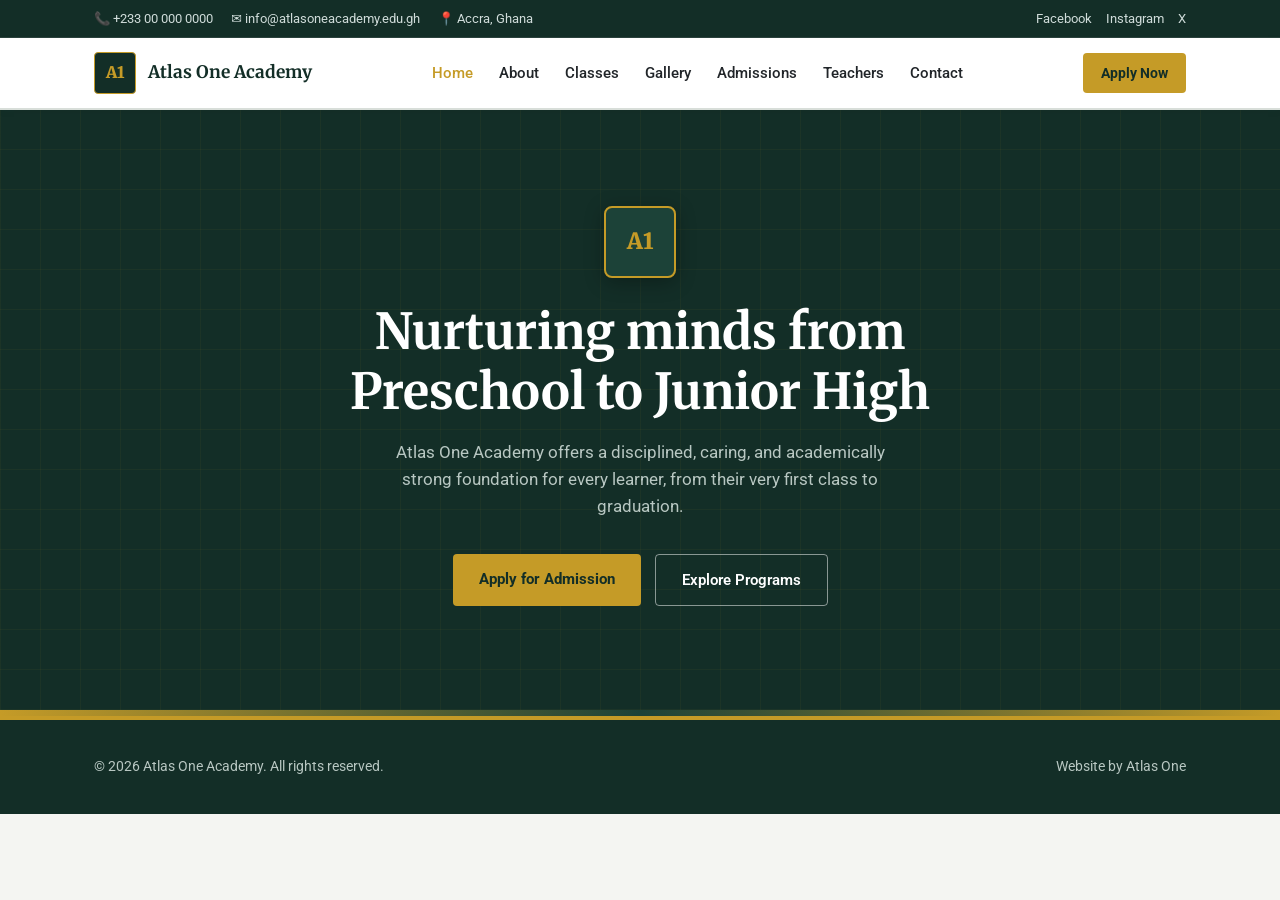
<file: index.html>
<!DOCTYPE html>
<html lang="en">
<head>
<meta charset="UTF-8">
<meta name="viewport" content="width=device-width, initial-scale=1, viewport-fit=cover">
<title>Atlas One Academy | Home</title>
<link href="https://fonts.googleapis.com/css2?family=Merriweather:wght@400;700;900&family=Roboto:wght@400;500;700&display=swap" rel="stylesheet">
<link rel="stylesheet" href="style.css">
</head>
<body>

<!-- TOPBAR -->
<div class="topbar">
  <div class="wrap">
    <div class="topbar-left">
      <a href="tel:+233000000000">📞 +233 00 000 0000</a>
      <a href="mailto:info@atlasoneacademy.edu.gh">✉ info@atlasoneacademy.edu.gh</a>
      <span>📍 Accra, Ghana</span>
    </div>
    <div class="topbar-right">
      <a href="#" aria-label="Facebook">Facebook</a>
      <a href="#" aria-label="Instagram">Instagram</a>
      <a href="#" aria-label="X">X</a>
    </div>
  </div>
</div>

<!-- HEADER WITH MOBILE MENU -->
<header>
  <nav class="main">
    <div class="brand">
      <button class="menu-toggle" id="menuToggle" aria-label="Toggle Menu">
        <span></span>
        <span></span>
        <span></span>
      </button>
      <div class="crest">A1</div>
      <span class="brand-name">Atlas One Academy</span>
    </div>
    <ul class="navlinks" id="navLinks">
      <li><a href="index.html" class="active">Home</a></li>
      <li><a href="about.html">About</a></li>
      <li><a href="classes.html">Classes</a></li>
      <li><a href="gallery.html">Gallery</a></li>
      <li><a href="admissions.html">Admissions</a></li>
      <li><a href="teachers.html">Teachers</a></li>
      <li><a href="contact.html">Contact</a></li>
    </ul>
    <a class="btn btn-gold" href="admissions.html" style="padding:9px 18px;font-size:.88rem;">Apply Now</a>
  </nav>
</header>

<section id="home" class="hero" style="padding:0;">
  <div class="hero-in">
    <div class="hero-crest">A1</div>
    <h1>Nurturing minds from Preschool to Junior High</h1>
    <p>Atlas One Academy offers a disciplined, caring, and academically strong foundation for every learner, from their very first class to graduation.</p>
    <div class="hero-ctas">
      <a href="admissions.html" class="btn btn-gold">Apply for Admission</a>
      <a href="classes.html" class="btn btn-outline">Explore Programs</a>
    </div>
  </div>
</section>

<!-- FOOTER -->
<footer>
  <div class="wrap footer-wrap">
    <span>© 2026 Atlas One Academy. All rights reserved.</span>
    <span>Website by Atlas One</span>
  </div>
</footer>

<!-- MOBILE MENU SCRIPT -->
<script>
  const toggleBtn = document.getElementById('menuToggle');
  const navLinks = document.getElementById('navLinks');
  if (toggleBtn && navLinks) {
    toggleBtn.addEventListener('click', () => {
      navLinks.classList.toggle('show');
    });
  }
</script>

</body>
</html>
</file>
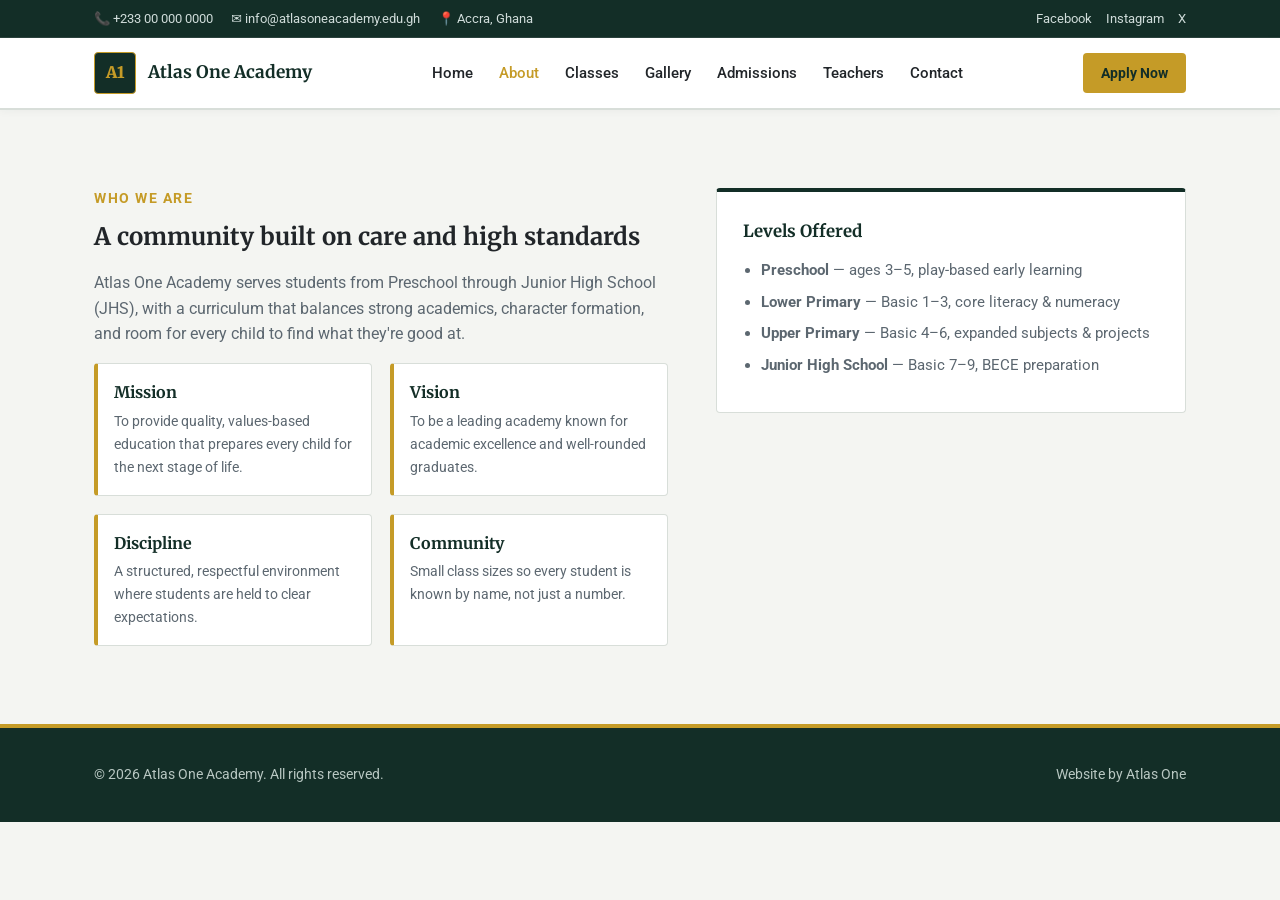
<file: about.html>
<!DOCTYPE html>
<html lang="en">
<head>
<meta charset="UTF-8">
<meta name="viewport" content="width=device-width, initial-scale=1, viewport-fit=cover">
<title>Atlas One Academy | About</title>
<link href="https://fonts.googleapis.com/css2?family=Merriweather:wght@400;700;900&family=Roboto:wght@400;500;700&display=swap" rel="stylesheet">
<link rel="stylesheet" href="style.css">
</head>
<body>

<!-- TOPBAR -->
<div class="topbar">
  <div class="wrap">
    <div class="topbar-left">
      <a href="tel:+233000000000">📞 +233 00 000 0000</a>
      <a href="mailto:info@atlasoneacademy.edu.gh">✉ info@atlasoneacademy.edu.gh</a>
      <span>📍 Accra, Ghana</span>
    </div>
    <div class="topbar-right">
      <a href="#" aria-label="Facebook">Facebook</a>
      <a href="#" aria-label="Instagram">Instagram</a>
      <a href="#" aria-label="X">X</a>
    </div>
  </div>
</div>

<!-- HEADER WITH MOBILE MENU -->
<header>
  <nav class="main">
    <div class="brand">
      <!-- Mobile Hamburger Button -->
      <button class="menu-toggle" id="menuToggle" aria-label="Toggle Menu">
        <span></span>
        <span></span>
        <span></span>
      </button>
      <div class="crest">A1</div>
      <span class="brand-name">Atlas One Academy</span>
    </div>
    <ul class="navlinks" id="navLinks">
      <li><a href="index.html">Home</a></li>
      <li><a href="about.html" class="active">About</a></li>
      <li><a href="classes.html">Classes</a></li>
      <li><a href="gallery.html">Gallery</a></li>
      <li><a href="admissions.html">Admissions</a></li>
      <li><a href="teachers.html">Teachers</a></li>
      <li><a href="contact.html">Contact</a></li>
    </ul>
    <a class="btn btn-gold" href="admissions.html" style="padding:9px 18px;font-size:.88rem;">Apply Now</a>
  </nav>
</header>

<section id="about">
  <div class="wrap about-grid">
    <div>
      <div class="eyebrow">Who We Are</div>
      <h2>A community built on care and high standards</h2>
      <p style="color:var(--muted);margin-top:14px;">Atlas One Academy serves students from Preschool through Junior High School (JHS), with a curriculum that balances strong academics, character formation, and room for every child to find what they're good at.</p>
      <div class="values">
        <div class="value-card"><h3>Mission</h3><p>To provide quality, values-based education that prepares every child for the next stage of life.</p></div>
        <div class="value-card"><h3>Vision</h3><p>To be a leading academy known for academic excellence and well-rounded graduates.</p></div>
        <div class="value-card"><h3>Discipline</h3><p>A structured, respectful environment where students are held to clear expectations.</p></div>
        <div class="value-card"><h3>Community</h3><p>Small class sizes so every student is known by name, not just a number.</p></div>
      </div>
    </div>
    <div class="levels">
      <h3>Levels Offered</h3>
      <ul>
        <li><strong>Preschool</strong> — ages 3–5, play-based early learning</li>
        <li><strong>Lower Primary</strong> — Basic 1–3, core literacy & numeracy</li>
        <li><strong>Upper Primary</strong> — Basic 4–6, expanded subjects & projects</li>
        <li><strong>Junior High School</strong> — Basic 7–9, BECE preparation</li>
      </ul>
    </div>
  </div>
</section>

<!-- FOOTER -->
<footer>
  <div class="wrap footer-wrap">
    <span>© 2026 Atlas One Academy. All rights reserved.</span>
    <span>Website by Atlas One</span>
  </div>
</footer>

<!-- MOBILE MENU SCRIPT -->
<script>
  const toggleBtn = document.getElementById('menuToggle');
  const navLinks = document.getElementById('navLinks');
  if (toggleBtn && navLinks) {
    toggleBtn.addEventListener('click', () => {
      navLinks.classList.toggle('show');
    });
  }
</script>

</body>
</html>
</file>
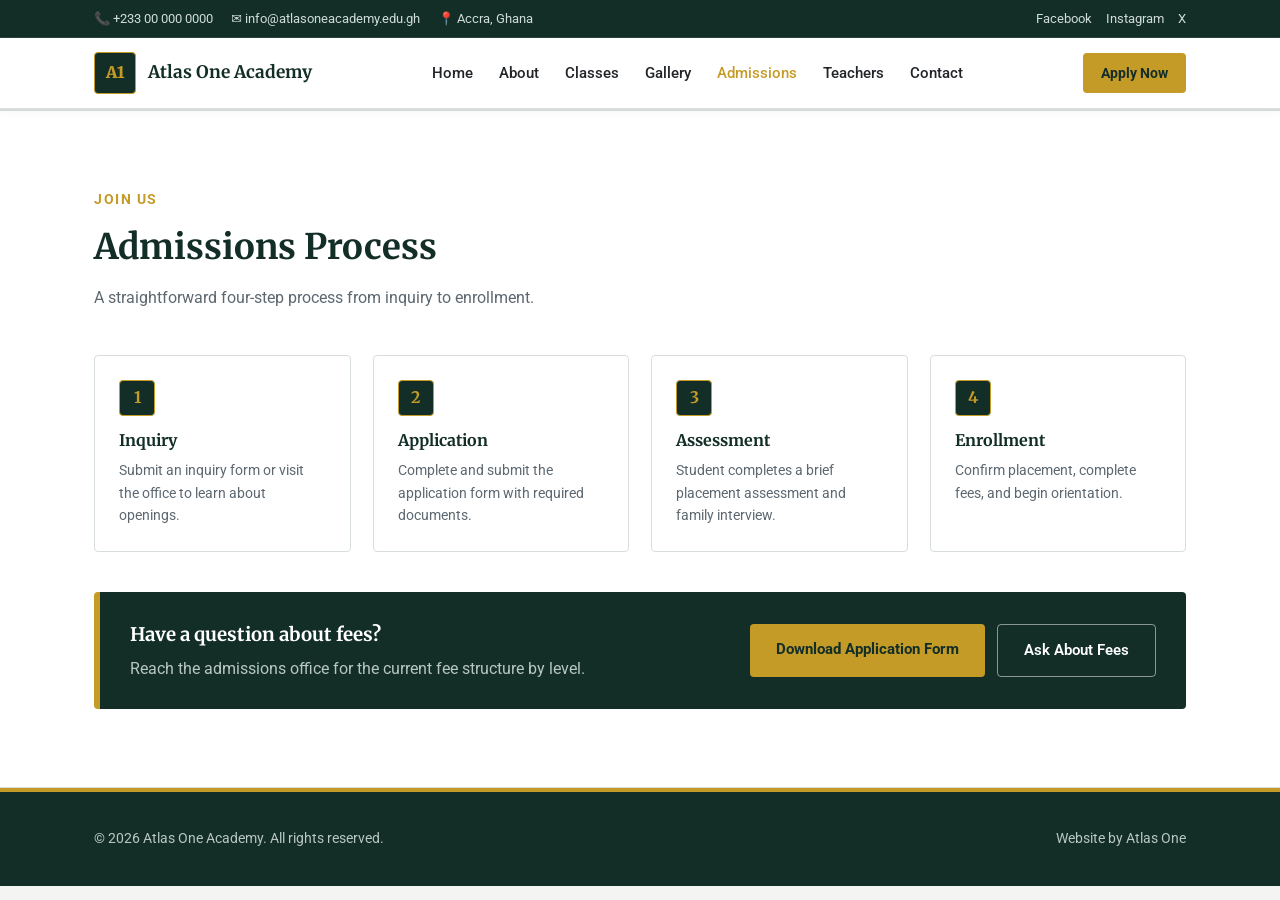
<file: admissions.html>
<!DOCTYPE html>
<html lang="en">
<head>
<meta charset="UTF-8">
<meta name="viewport" content="width=device-width, initial-scale=1, viewport-fit=cover">
<title>Atlas One Academy | Admissions</title>
<link href="https://fonts.googleapis.com/css2?family=Merriweather:wght@400;700;900&family=Roboto:wght@400;500;700&display=swap" rel="stylesheet">
<link rel="stylesheet" href="style.css">
</head>
<body>

<div class="topbar">
  <div class="wrap">
    <div class="topbar-left">
      <a href="tel:+233000000000">📞 +233 00 000 0000</a>
      <a href="mailto:info@atlasoneacademy.edu.gh">✉ info@atlasoneacademy.edu.gh</a>
      <span>📍 Accra, Ghana</span>
    </div>
    <div class="topbar-right">
      <a href="#" aria-label="Facebook">Facebook</a>
      <a href="#" aria-label="Instagram">Instagram</a>
      <a href="#" aria-label="X">X</a>
    </div>
  </div>
</div>

<header>
  <nav class="main">
    <div class="brand">
      <!-- Mobile Hamburger Button -->
      <button class="menu-toggle" id="menuToggle" aria-label="Toggle Menu">
        <span></span>
        <span></span>
        <span></span>
      </button>
      <div class="crest">A1</div>
      <span class="brand-name">Atlas One Academy</span>
    </div>
    <ul class="navlinks" id="navLinks">
      <li><a href="index.html">Home</a></li>
      <li><a href="about.html">About</a></li>
      <li><a href="classes.html">Classes</a></li>
      <li><a href="gallery.html">Gallery</a></li>
      <li><a href="admissions.html" class="active">Admissions</a></li>
      <li><a href="teachers.html">Teachers</a></li>
      <li><a href="contact.html">Contact</a></li>
    </ul>
    <a class="btn btn-gold" href="admissions.html" style="padding:9px 18px;font-size:.88rem;">Apply Now</a>
  </nav>
</header>

<section id="admissions" class="alt">
  <div class="wrap">
    <div class="section-head">
      <div class="eyebrow">Join Us</div>
      <h2>Admissions Process</h2>
      <p>A straightforward four-step process from inquiry to enrollment.</p>
    </div>
    <div class="steps">
      <div class="step"><div class="step-num">1</div><h3>Inquiry</h3><p>Submit an inquiry form or visit the office to learn about openings.</p></div>
      <div class="step"><div class="step-num">2</div><h3>Application</h3><p>Complete and submit the application form with required documents.</p></div>
      <div class="step"><div class="step-num">3</div><h3>Assessment</h3><p>Student completes a brief placement assessment and family interview.</p></div>
      <div class="step"><div class="step-num">4</div><h3>Enrollment</h3><p>Confirm placement, complete fees, and begin orientation.</p></div>
    </div>
    <div class="fee-banner">
      <div>
        <h3 style="color:#fff;margin-bottom:6px;">Have a question about fees?</h3>
        <p>Reach the admissions office for the current fee structure by level.</p>
      </div>
      <div style="display:flex;gap:12px;flex-wrap:wrap;">
        <a href="#" class="btn btn-gold">Download Application Form</a>
        <a href="contact.html" class="btn btn-outline">Ask About Fees</a>
      </div>
    </div>
  </div>
</section>

<footer>
  <div class="wrap footer-wrap">
    <span>© 2026 Atlas One Academy. All rights reserved.</span>
    <span>Website by Atlas One</span>
  </div>
</footer>

<!-- MOBILE MENU SCRIPT -->
<script>
  const toggleBtn = document.getElementById('menuToggle');
  const navLinks = document.getElementById('navLinks');
  if (toggleBtn && navLinks) {
    toggleBtn.addEventListener('click', () => {
      navLinks.classList.toggle('show');
    });
  }
</script>

</body>
</html>
</file>
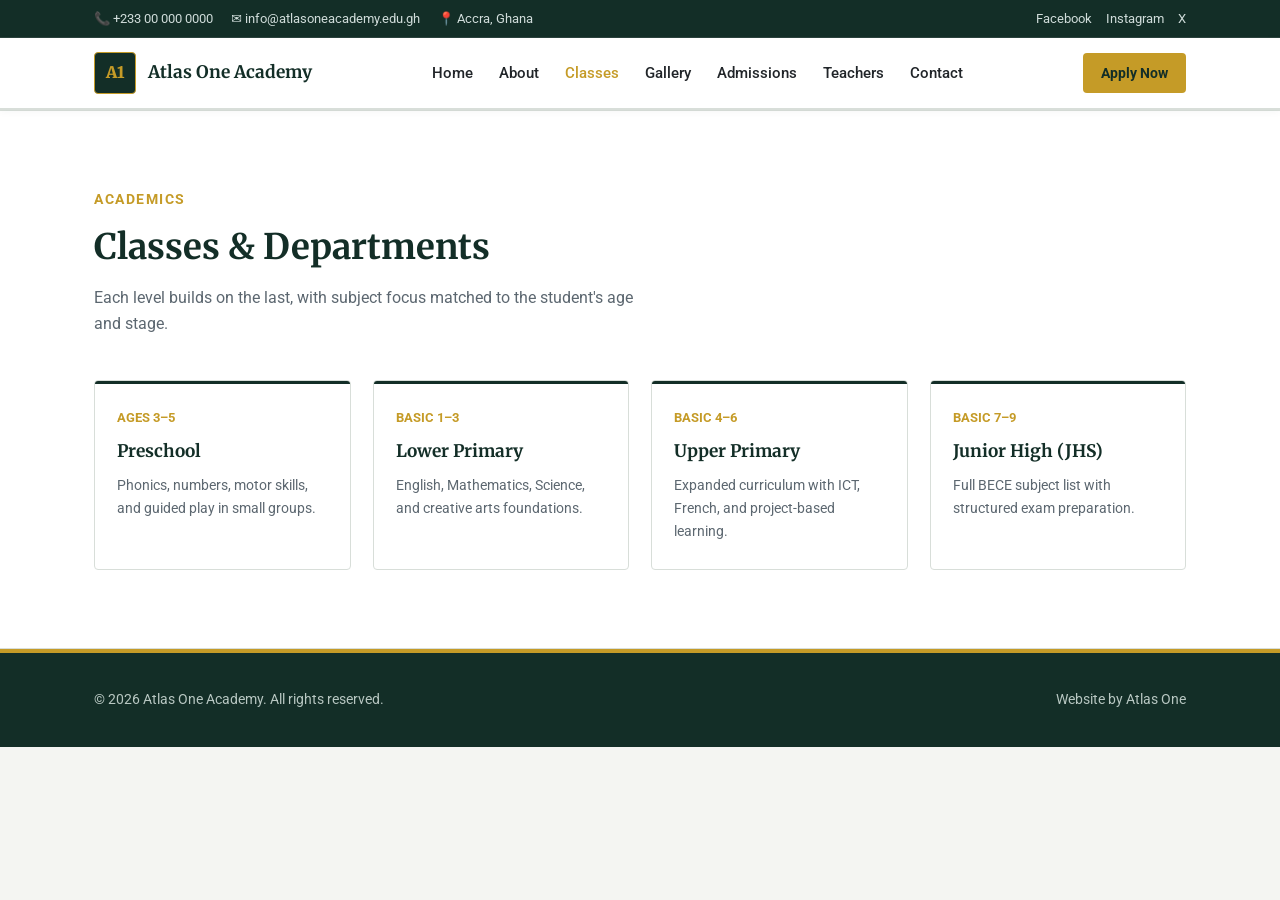
<file: classes.html>
<!DOCTYPE html>
<html lang="en">
<head>
<meta charset="UTF-8">
<meta name="viewport" content="width=device-width, initial-scale=1, viewport-fit=cover">
<title>Atlas One Academy | Classes</title>
<link href="https://fonts.googleapis.com/css2?family=Merriweather:wght@400;700;900&family=Roboto:wght@400;500;700&display=swap" rel="stylesheet">
<link rel="stylesheet" href="style.css">
</head>
<body>

<div class="topbar">
  <div class="wrap">
    <div class="topbar-left">
      <a href="tel:+233000000000">📞 +233 00 000 0000</a>
      <a href="mailto:info@atlasoneacademy.edu.gh">✉ info@atlasoneacademy.edu.gh</a>
      <span>📍 Accra, Ghana</span>
    </div>
    <div class="topbar-right">
      <a href="#" aria-label="Facebook">Facebook</a>
      <a href="#" aria-label="Instagram">Instagram</a>
      <a href="#" aria-label="X">X</a>
    </div>
  </div>
</div>

<header>
  <nav class="main">
    <div class="brand">
      <!-- Mobile Hamburger Button -->
      <button class="menu-toggle" id="menuToggle" aria-label="Toggle Menu">
        <span></span>
        <span></span>
        <span></span>
      </button>
      <div class="crest">A1</div>
      <span class="brand-name">Atlas One Academy</span>
    </div>
    <ul class="navlinks" id="navLinks">
      <li><a href="index.html">Home</a></li>
      <li><a href="about.html">About</a></li>
      <li><a href="classes.html" class="active">Classes</a></li>
      <li><a href="gallery.html">Gallery</a></li>
      <li><a href="admissions.html">Admissions</a></li>
      <li><a href="teachers.html">Teachers</a></li>
      <li><a href="contact.html">Contact</a></li>
    </ul>
    <a class="btn btn-gold" href="admissions.html" style="padding:9px 18px;font-size:.88rem;">Apply Now</a>
  </nav>
</header>

<section id="classes" class="alt">
  <div class="wrap">
    <div class="section-head">
      <div class="eyebrow">Academics</div>
      <h2>Classes & Departments</h2>
      <p>Each level builds on the last, with subject focus matched to the student's age and stage.</p>
    </div>
    <div class="class-grid">
      <div class="class-card"><div class="age">Ages 3–5</div><h3>Preschool</h3><p>Phonics, numbers, motor skills, and guided play in small groups.</p></div>
      <div class="class-card"><div class="age">Basic 1–3</div><h3>Lower Primary</h3><p>English, Mathematics, Science, and creative arts foundations.</p></div>
      <div class="class-card"><div class="age">Basic 4–6</div><h3>Upper Primary</h3><p>Expanded curriculum with ICT, French, and project-based learning.</p></div>
      <div class="class-card"><div class="age">Basic 7–9</div><h3>Junior High (JHS)</h3><p>Full BECE subject list with structured exam preparation.</p></div>
    </div>
  </div>
</section>

<footer>
  <div class="wrap footer-wrap">
    <span>© 2026 Atlas One Academy. All rights reserved.</span>
    <span>Website by Atlas One</span>
  </div>
</footer>

<!-- MOBILE MENU SCRIPT -->
<script>
  const toggleBtn = document.getElementById('menuToggle');
  const navLinks = document.getElementById('navLinks');
  if (toggleBtn && navLinks) {
    toggleBtn.addEventListener('click', () => {
      navLinks.classList.toggle('show');
    });
  }
</script>

</body>
</html>
</file>
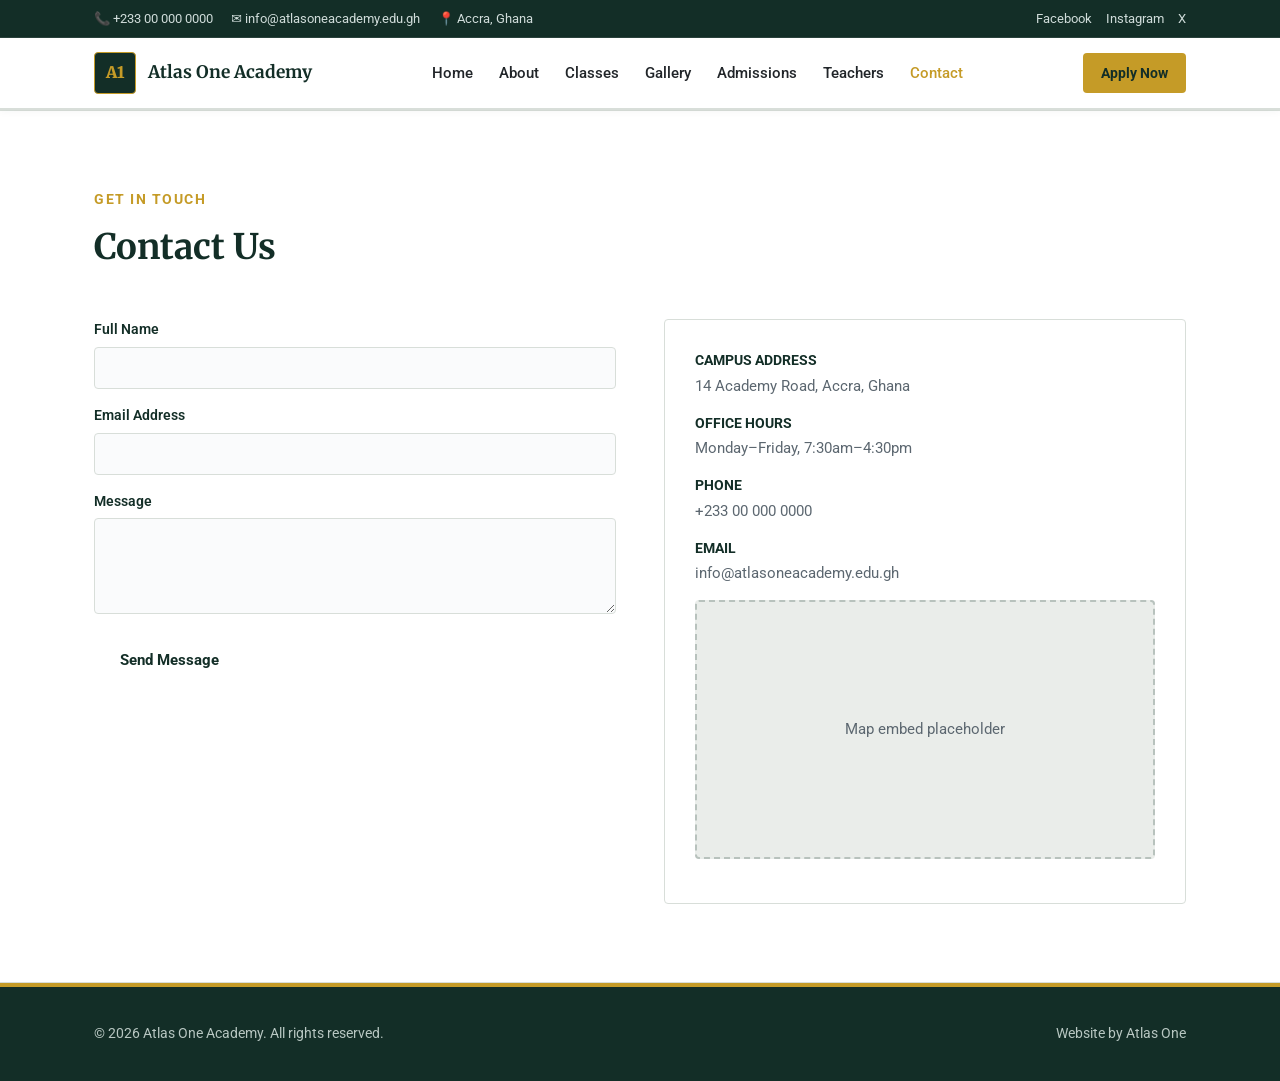
<file: contact.html>
<!DOCTYPE html>
<html lang="en">
<head>
<meta charset="UTF-8">
<meta name="viewport" content="width=device-width, initial-scale=1, viewport-fit=cover">
<title>Atlas One Academy | Contact</title>
<link href="https://fonts.googleapis.com/css2?family=Merriweather:wght@400;700;900&family=Roboto:wght@400;500;700&display=swap" rel="stylesheet">
<link rel="stylesheet" href="style.css">
</head>
<body>

<div class="topbar">
  <div class="wrap">
    <div class="topbar-left">
      <a href="tel:+233000000000">📞 +233 00 000 0000</a>
      <a href="mailto:info@atlasoneacademy.edu.gh">✉ info@atlasoneacademy.edu.gh</a>
      <span>📍 Accra, Ghana</span>
    </div>
    <div class="topbar-right">
      <a href="#" aria-label="Facebook">Facebook</a>
      <a href="#" aria-label="Instagram">Instagram</a>
      <a href="#" aria-label="X">X</a>
    </div>
  </div>
</div>

<header>
  <nav class="main">
    <div class="brand">
      <!-- Mobile Hamburger Button -->
      <button class="menu-toggle" id="menuToggle" aria-label="Toggle Menu">
        <span></span>
        <span></span>
        <span></span>
      </button>
      <div class="crest">A1</div>
      <span class="brand-name">Atlas One Academy</span>
    </div>
    <ul class="navlinks" id="navLinks">
      <li><a href="index.html">Home</a></li>
      <li><a href="about.html">About</a></li>
      <li><a href="classes.html">Classes</a></li>
      <li><a href="gallery.html">Gallery</a></li>
      <li><a href="admissions.html">Admissions</a></li>
      <li><a href="teachers.html">Teachers</a></li>
      <li><a href="contact.html" class="active">Contact</a></li>
    </ul>
    <a class="btn btn-gold" href="admissions.html" style="padding:9px 18px;font-size:.88rem;">Apply Now</a>
  </nav>
</header>

<section id="contact" class="alt">
  <div class="wrap">
    <div class="section-head">
      <div class="eyebrow">Get In Touch</div>
      <h2>Contact Us</h2>
    </div>
    <div class="contact-grid">
      <form onsubmit="event.preventDefault(); alert('Thank you — this is a template form. Connect it to an email service to make it work.');">
        <div class="form-field"><label>Full Name</label><input type="text" required></div>
        <div class="form-field"><label>Email Address</label><input type="email" required></div>
        <div class="form-field"><label>Message</label><textarea rows="4" required></textarea></div>
        <button class="btn btn-gold" type="submit" style="background:var(--navy)">Send Message</button>
      </form>
      <div class="contact-info">
        <p><strong>Campus Address</strong>14 Academy Road, Accra, Ghana</p>
        <p><strong>Office Hours</strong>Monday–Friday, 7:30am–4:30pm</p>
        <p><strong>Phone</strong>+233 00 000 0000</p>
        <p><strong>Email</strong>info@atlasoneacademy.edu.gh</p>
        <p class="map-box">Map embed placeholder</p>
      </div>
    </div>
  </div>
</section>

<footer>
  <div class="wrap footer-wrap">
    <span>© 2026 Atlas One Academy. All rights reserved.</span>
    <span>Website by Atlas One</span>
  </div>
</footer>

<!-- MOBILE MENU SCRIPT -->
<script>
  const toggleBtn = document.getElementById('menuToggle');
  const navLinks = document.getElementById('navLinks');
  if (toggleBtn && navLinks) {
    toggleBtn.addEventListener('click', () => {
      navLinks.classList.toggle('show');
    });
  }
</script>

</body>
</html>
</file>
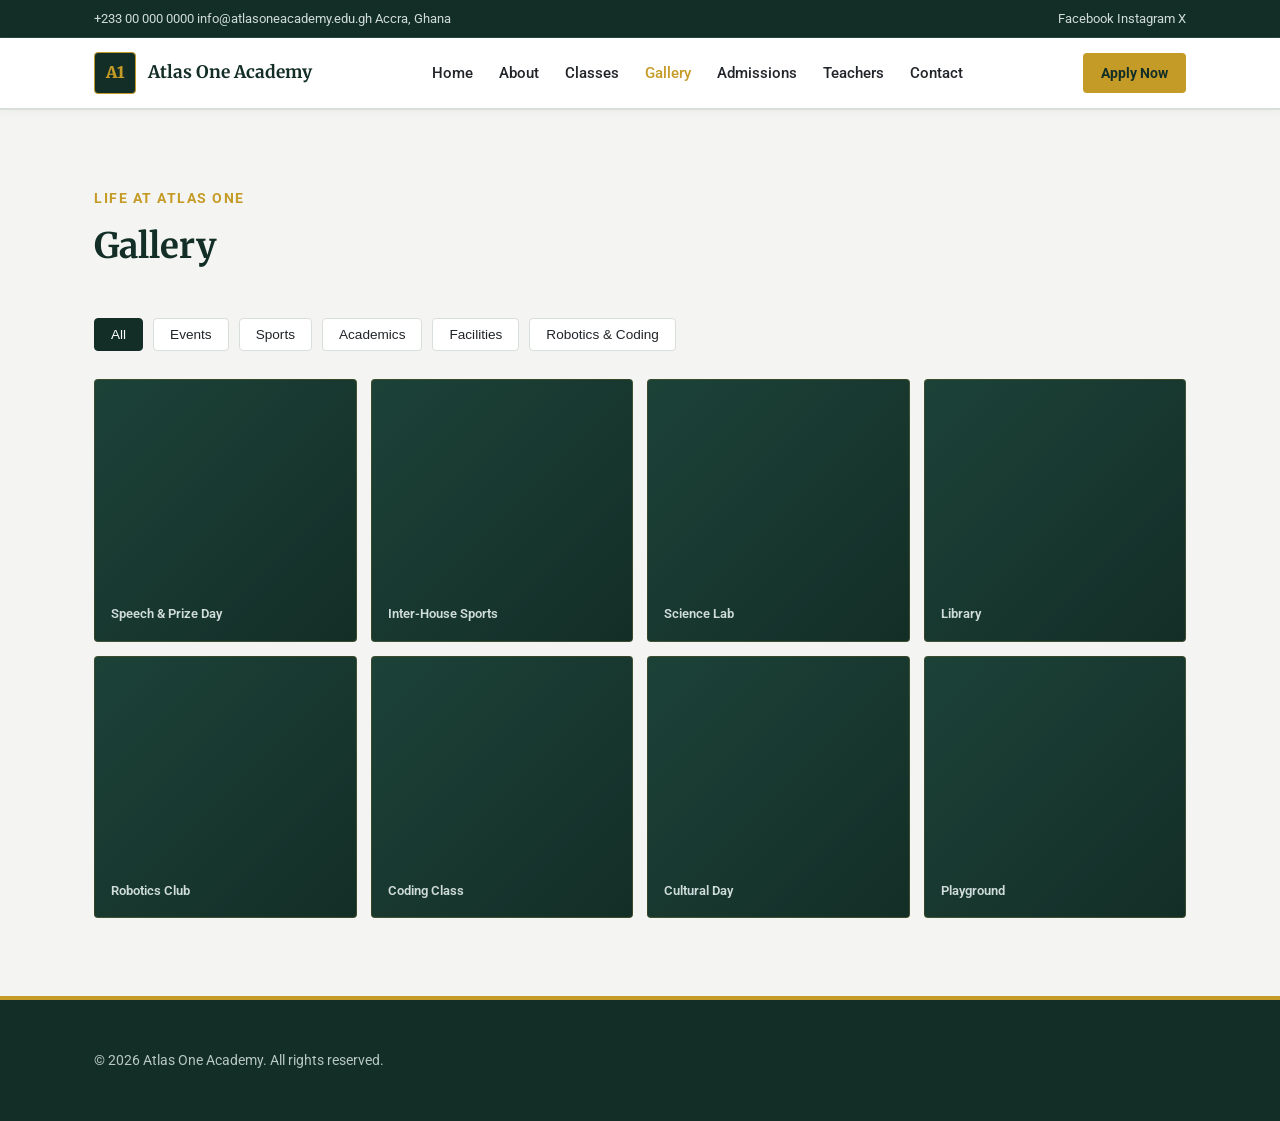
<file: gallery.html>
<!DOCTYPE html>
<html lang="en">
<head>
<meta charset="UTF-8">
<meta name="viewport" content="width=device-width, initial-scale=1, viewport-fit=cover">
<title>Atlas One Academy | Gallery</title>
<link href="https://fonts.googleapis.com/css2?family=Merriweather:wght@400;700;900&family=Roboto:wght@400;500;700&display=swap" rel="stylesheet">
<link rel="stylesheet" href="style.css">
</head>
<body>

<!-- TOPBAR -->
<div class="topbar">
  <div class="wrap">
    <div class="topbar-info">
      <a href="tel:+233000000000">+233 00 000 0000</a>
      <a href="mailto:info@atlasoneacademy.edu.gh">info@atlasoneacademy.edu.gh</a>
      <span>Accra, Ghana</span>
    </div>
    <div class="topbar-social">
      <a href="#">Facebook</a>
      <a href="#">Instagram</a>
      <a href="#">X</a>
    </div>
  </div>
</div>

<!-- HEADER WITH MOBILE MENU -->
<header>
  <nav class="main">
    <div class="brand">
      <button class="menu-toggle" id="menuToggle" aria-label="Toggle Menu">
        <span></span>
        <span></span>
        <span></span>
      </button>
      <div class="crest">A1</div>
      <span class="brand-name">Atlas One Academy</span>
    </div>
    <ul class="navlinks" id="navLinks">
      <li><a href="index.html">Home</a></li>
      <li><a href="about.html">About</a></li>
      <li><a href="classes.html">Classes</a></li>
      <li><a href="gallery.html" class="active">Gallery</a></li>
      <li><a href="admissions.html">Admissions</a></li>
      <li><a href="teachers.html">Teachers</a></li>
      <li><a href="contact.html">Contact</a></li>
    </ul>
    <a class="btn btn-gold" href="admissions.html" style="padding:9px 18px;font-size:.88rem;">Apply Now</a>
  </nav>
</header>

<section id="gallery">
  <div class="wrap">
    <div class="section-head">
      <div class="eyebrow">Life at Atlas One</div>
      <h2>Gallery</h2>
    </div>
    <div class="filters">
      <button class="filter-btn active" data-filter="all">All</button>
      <button class="filter-btn" data-filter="events">Events</button>
      <button class="filter-btn" data-filter="sports">Sports</button>
      <button class="filter-btn" data-filter="academics">Academics</button>
      <button class="filter-btn" data-filter="facilities">Facilities</button>
      <button class="filter-btn" data-filter="extracurricular">Robotics & Coding</button>
    </div>
    <div class="gallery-grid" id="galleryGrid">
      <div class="g-item" data-cat="events">Speech & Prize Day</div>
      <div class="g-item" data-cat="sports">Inter-House Sports</div>
      <div class="g-item" data-cat="academics">Science Lab</div>
      <div class="g-item" data-cat="facilities">Library</div>
      <div class="g-item" data-cat="extracurricular">Robotics Club</div>
      <div class="g-item" data-cat="extracurricular">Coding Class</div>
      <div class="g-item" data-cat="events">Cultural Day</div>
      <div class="g-item" data-cat="facilities">Playground</div>
    </div>
  </div>
</section>

<!-- FOOTER -->
<footer>
  <div class="wrap">
    <p>&copy; 2026 Atlas One Academy. All rights reserved.</p>
  </div>
</footer>

<script>
  // Mobile Menu Toggle
  const toggleBtn = document.getElementById('menuToggle');
  const navLinks = document.getElementById('navLinks');
  if (toggleBtn && navLinks) {
    toggleBtn.addEventListener('click', () => {
      navLinks.classList.toggle('show');
    });
  }

  // Gallery Filters
  document.querySelectorAll('.filter-btn').forEach(btn=>{
    btn.addEventListener('click',()=>{
      document.querySelectorAll('.filter-btn').forEach(b=>b.classList.remove('active'));
      btn.classList.add('active');
      const f=btn.dataset.filter;
      document.querySelectorAll('.g-item').forEach(item=>{
        item.classList.toggle('hide', f!=='all' && item.dataset.cat!==f);
      });
    });
  });
</script>
</body>
</html>
</file>
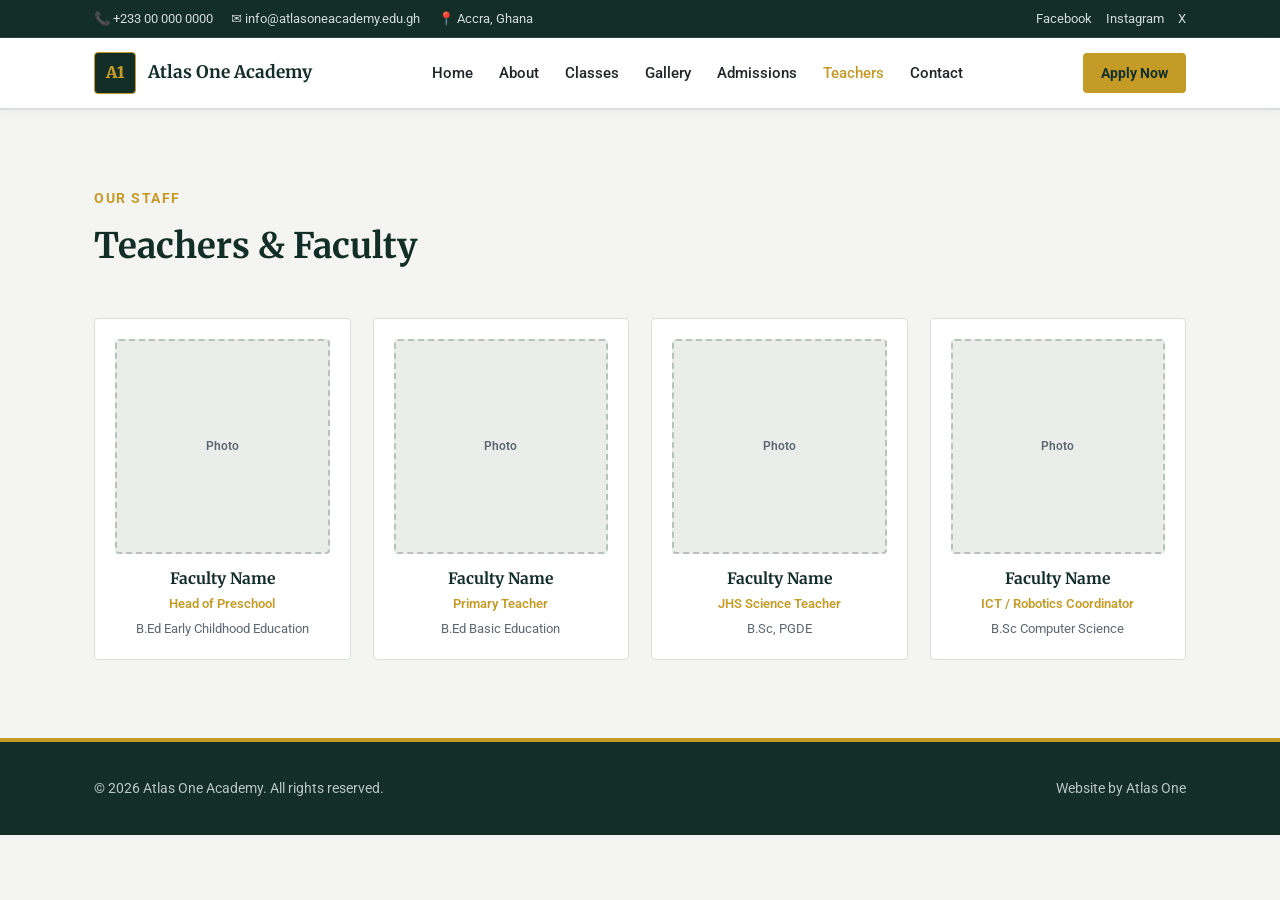
<file: teachers.html>
<!DOCTYPE html>
<html lang="en">
<head>
<meta charset="UTF-8">
<meta name="viewport" content="width=device-width, initial-scale=1, viewport-fit=cover">
<title>Atlas One Academy | Teachers</title>
<link href="https://fonts.googleapis.com/css2?family=Merriweather:wght@400;700;900&family=Roboto:wght@400;500;700&display=swap" rel="stylesheet">
<link rel="stylesheet" href="style.css">
</head>
<body>

<div class="topbar">
  <div class="wrap">
    <div class="topbar-left">
      <a href="tel:+233000000000">📞 +233 00 000 0000</a>
      <a href="mailto:info@atlasoneacademy.edu.gh">✉ info@atlasoneacademy.edu.gh</a>
      <span>📍 Accra, Ghana</span>
    </div>
    <div class="topbar-right">
      <a href="#" aria-label="Facebook">Facebook</a>
      <a href="#" aria-label="Instagram">Instagram</a>
      <a href="#" aria-label="X">X</a>
    </div>
  </div>
</div>

<header>
  <nav class="main">
    <div class="brand">
      <!-- Mobile Hamburger Button -->
      <button class="menu-toggle" id="menuToggle" aria-label="Toggle Menu">
        <span></span>
        <span></span>
        <span></span>
      </button>
      <div class="crest">A1</div>
      <span class="brand-name">Atlas One Academy</span>
    </div>
    <ul class="navlinks" id="navLinks">
      <li><a href="index.html">Home</a></li>
      <li><a href="about.html">About</a></li>
      <li><a href="classes.html">Classes</a></li>
      <li><a href="gallery.html">Gallery</a></li>
      <li><a href="admissions.html">Admissions</a></li>
      <li><a href="teachers.html" class="active">Teachers</a></li>
      <li><a href="contact.html">Contact</a></li>
    </ul>
    <a class="btn btn-gold" href="admissions.html" style="padding:9px 18px;font-size:.88rem;">Apply Now</a>
  </nav>
</header>

<section id="teachers">
  <div class="wrap">
    <div class="section-head">
      <div class="eyebrow">Our Staff</div>
      <h2>Teachers & Faculty</h2>
    </div>
    <div class="teacher-grid">
      <div class="teacher-card"><div class="photo-placeholder">Photo</div><h3>Faculty Name</h3><div class="role">Head of Preschool</div><p class="qual">B.Ed Early Childhood Education</p></div>
      <div class="teacher-card"><div class="photo-placeholder">Photo</div><h3>Faculty Name</h3><div class="role">Primary Teacher</div><p class="qual">B.Ed Basic Education</p></div>
      <div class="teacher-card"><div class="photo-placeholder">Photo</div><h3>Faculty Name</h3><div class="role">JHS Science Teacher</div><p class="qual">B.Sc, PGDE</p></div>
      <div class="teacher-card"><div class="photo-placeholder">Photo</div><h3>Faculty Name</h3><div class="role">ICT / Robotics Coordinator</div><p class="qual">B.Sc Computer Science</p></div>
    </div>
  </div>
</section>

<footer>
  <div class="wrap footer-wrap">
    <span>© 2026 Atlas One Academy. All rights reserved.</span>
    <span>Website by Atlas One</span>
  </div>
</footer>

<!-- MOBILE MENU SCRIPT -->
<script>
  const toggleBtn = document.getElementById('menuToggle');
  const navLinks = document.getElementById('navLinks');
  if (toggleBtn && navLinks) {
    toggleBtn.addEventListener('click', () => {
      navLinks.classList.toggle('show');
    });
  }
</script>

</body>
</html>
</file>
<file: style.css>
:root{
  /* Fresh, non-AI palette: Deep Forest Green, Warm Brass, Crisp Off-White */
  --primary:#132e27; --primary-hover:#1c4238; --accent:#c59b27; --accent-light:#e2b63f; 
  --bg-base:#f4f5f2; --surface:#ffffff;
  --ink:#212529; --muted:#5c6770; --line:#d8ded9;
  box-sizing:border-box; padding-top:env(safe-area-inset-top,0px); padding-bottom:env(safe-area-inset-bottom,0px);
}
*{box-sizing:border-box}
html{scroll-behavior:smooth; scroll-padding-top:90px}
body{
  margin:0;
  font-family:Roboto,system-ui,sans-serif;
  color:var(--ink);
  background:var(--bg-base);
  line-height:1.6;
}
h1,h2,h3{font-family:Merriweather,Georgia,serif;margin:0}
img{max-width:100%;display:block}
a{color:inherit}
.wrap{max-width:1140px;margin:0 auto;padding:0 24px}

/* top bar */
.topbar{background:var(--primary);color:#d0dcda;font-size:.82rem;border-bottom:1px solid rgba(255,255,255,0.1)}
.topbar .wrap{display:flex;justify-content:space-between;align-items:center;padding:8px 24px;flex-wrap:wrap;gap:6px}
.topbar a{text-decoration:none;color:#d0dcda;transition:color 0.2s}
.topbar a:hover{color:var(--accent)}
.topbar-left{display:flex;gap:18px;flex-wrap:wrap}
.topbar-right{display:flex;gap:14px}

/* nav */
header{
  position:sticky;
  top:0;
  z-index:20;
  background:var(--surface);
  border-bottom:2px solid var(--line);
  box-shadow: 0 2px 8px rgba(19,46,39,0.04);
}
nav.main{display:flex;align-items:center;justify-content:space-between;padding:14px 24px;max-width:1140px;margin:0 auto}
.brand{display:flex;align-items:center;gap:12px;font-weight:700}
.crest{width:42px;height:42px;border-radius:4px;background:var(--primary);display:flex;align-items:center;justify-content:center;color:var(--accent);font-family:Merriweather,serif;font-weight:900;border:1px solid var(--accent)}
.brand-name{font-family:Merriweather,serif;font-size:1.08rem;color:var(--primary)}
.navlinks{display:flex;gap:26px;list-style:none;margin:0;padding:0}
.navlinks a{text-decoration:none;font-size:.95rem;font-weight:500;color:var(--ink);transition:color 0.2s}
.navlinks a:hover,.navlinks a.active{color:var(--accent)}
@media(max-width:860px){.navlinks{display:none}}

/* hero with custom graphic grid overlay */
.hero{position:relative;background:var(--primary);overflow:hidden}
.hero::before{
  content:"";
  position:absolute;
  inset:0;
  background-image: 
    linear-gradient(90deg, rgba(197,155,39,0.05) 1px, transparent 1px),
    linear-gradient(0deg, rgba(197,155,39,0.05) 1px, transparent 1px);
  background-size: 40px 40px;
}
.hero::after{
  content:"";
  position:absolute;
  bottom:0;
  left:0;
  right:0;
  height:6px;
  background: linear-gradient(90deg, var(--accent), var(--primary-hover), var(--accent));
}
.hero-in{position:relative;max-width:1140px;margin:0 auto;padding:96px 24px 110px;text-align:center}
.hero-crest{
  width:72px;height:72px;border-radius:8px;
  background:var(--primary-hover);
  border:2px solid var(--accent);
  display:flex;align-items:center;justify-content:center;
  margin:0 auto 24px;color:var(--accent);
  font-family:Merriweather,serif;font-weight:900;font-size:1.4rem;
  box-shadow: 0 4px 20px rgba(0,0,0,0.3);
}
.hero h1{color:#ffffff;font-size:clamp(2rem,5vw,3.1rem);line-height:1.2;max-width:18ch;margin:0 auto 18px}
.hero p{color:#b8c7c2;max-width:50ch;margin:0 auto 34px;font-size:1.05rem}
.hero-ctas{display:flex;gap:14px;justify-content:center;flex-wrap:wrap}
.btn{padding:13px 26px;border-radius:4px;text-decoration:none;font-weight:600;font-size:.95rem;display:inline-block;border:none;cursor:pointer;font-family:Roboto,sans-serif;transition:background 0.2s}
.btn-gold{background:var(--accent);color:#132e27;font-weight:700}
.btn-gold:hover{background:var(--accent-light)}
.btn-outline{background:transparent;color:#fff;border:1px solid rgba(255,255,255,.5)}
.btn-outline:hover{border-color:#fff;background:rgba(255,255,255,0.05)}

/* sections */
section{padding:78px 0;position:relative}
.section-head{max-width:60ch;margin-bottom:44px}
.eyebrow{color:var(--accent);font-weight:700;font-size:.85rem;margin-bottom:8px;text-transform:uppercase;letter-spacing:1.5px}
.section-head h2{font-size:clamp(1.6rem,3vw,2.2rem);color:var(--primary)}
.section-head p{color:var(--muted);margin-top:10px}
.alt{background:var(--surface);border-top:1px solid var(--line);border-bottom:1px solid var(--line)}

/* about */
.about-grid{display:grid;grid-template-columns:1.1fr .9fr;gap:48px;align-items:start}
@media(max-width:820px){.about-grid{grid-template-columns:1fr}}
.values{display:grid;grid-template-columns:1fr 1fr;gap:18px;margin-top:10px}
.value-card{
  background:var(--surface);
  border:1px solid var(--line);
  border-left:4px solid var(--accent);
  padding:16px;
  border-radius:4px;
}
.value-card h3{font-size:1rem;margin-bottom:4px;color:var(--primary)}
.value-card p{color:var(--muted);font-size:.9rem;margin:0}

.levels{background:var(--surface);border:1px solid var(--line);border-top:4px solid var(--primary);border-radius:4px;padding:26px}
.levels h3{color:var(--primary);font-size:1.05rem;margin-bottom:14px}
.levels ul{margin:0;padding-left:18px;color:var(--muted);font-size:.93rem}
.levels li{margin-bottom:8px}

/* classes */
.class-grid{display:grid;grid-template-columns:repeat(4,1fr);gap:22px}
@media(max-width:900px){.class-grid{grid-template-columns:repeat(2,1fr)}}
@media(max-width:560px){.class-grid{grid-template-columns:1fr}}
.class-card{
  background:var(--surface);
  border:1px solid var(--line);
  border-radius:4px;
  padding:26px 22px;
  position:relative;
  transition:border-color 0.2s, transform 0.2s;
}
.class-card:hover{border-color:var(--accent);transform:translateY(-3px)}
.class-card::before{
  content:"";position:absolute;top:0;left:0;right:0;height:3px;
  background:var(--primary);
  border-radius:4px 4px 0 0;
}
.class-card .age{color:var(--accent);font-weight:700;font-size:.82rem;margin-bottom:10px;text-transform:uppercase}
.class-card h3{font-size:1.08rem;color:var(--primary);margin-bottom:8px}
.class-card p{color:var(--muted);font-size:.9rem;margin:0}

/* gallery */
.filters{display:flex;gap:10px;flex-wrap:wrap;margin-bottom:28px}
.filter-btn{background:var(--surface);border:1px solid var(--line);color:var(--ink);padding:8px 16px;border-radius:4px;font-size:.85rem;cursor:pointer;font-weight:500}
.filter-btn:hover{border-color:var(--primary);color:var(--primary)}
.filter-btn.active{background:var(--primary);color:#fff;border-color:var(--primary)}
.gallery-grid{display:grid;grid-template-columns:repeat(4,1fr);gap:14px}
@media(max-width:860px){.gallery-grid{grid-template-columns:repeat(2,1fr)}}
.g-item{
  aspect-ratio:1;
  border-radius:4px;
  background:linear-gradient(135deg,#1c4238,#132e27);
  border:1px solid rgba(197,155,39,0.2);
  display:flex;align-items:flex-end;padding:16px;
  color:#d0dcda;font-size:.8rem;font-weight:600;
}
.g-item.hide{display:none}

/* admissions */
.steps{display:grid;grid-template-columns:repeat(4,1fr);gap:22px;margin-bottom:40px}
@media(max-width:820px){.steps{grid-template-columns:1fr 1fr}}
.step{background:var(--surface);border:1px solid var(--line);padding:24px;border-radius:4px}
.step-num{
  width:36px;height:36px;border-radius:4px;
  background:var(--primary);color:var(--accent);
  display:flex;align-items:center;justify-content:center;
  font-family:Merriweather,serif;font-weight:700;margin-bottom:12px;
  border:1px solid var(--accent);
}
.step h3{font-size:1rem;color:var(--primary);margin-bottom:6px}
.step p{color:var(--muted);font-size:.88rem;margin:0}
.fee-banner{
  background:var(--primary);
  border-left:6px solid var(--accent);
  color:#fff;border-radius:4px;padding:28px 30px;
  display:flex;justify-content:space-between;align-items:center;flex-wrap:wrap;gap:16px;
}
.fee-banner p{margin:0;color:#b8c7c2}

/* teachers */
.teacher-grid{display:grid;grid-template-columns:repeat(4,1fr);gap:22px}
@media(max-width:900px){.teacher-grid{grid-template-columns:repeat(2,1fr)}}
.teacher-card{background:var(--surface);border:1px solid var(--line);padding:20px;border-radius:4px;text-align:center}
.photo-placeholder{
  aspect-ratio:1;border-radius:4px;
  background:#eaedea;
  border:2px dashed #b8c2bd;
  display:flex;align-items:center;justify-content:center;
  color:#5c6770;font-size:.78rem;font-weight:600;margin-bottom:12px;
}
.teacher-card h3{font-size:.98rem;color:var(--primary);margin-bottom:2px}
.teacher-card .role{color:var(--accent);font-size:.82rem;font-weight:600;margin-bottom:4px}
.teacher-card .qual{color:var(--muted);font-size:.82rem;margin:0}

/* contact */
.contact-grid{display:grid;grid-template-columns:1fr 1fr;gap:48px}
@media(max-width:860px){.contact-grid{grid-template-columns:1fr}}
.form-field{margin-bottom:16px}
.form-field label{display:block;font-size:.85rem;font-weight:600;margin-bottom:6px;color:var(--primary)}
.form-field input,.form-field textarea{
  width:100%;padding:11px 12px;border:1px solid var(--line);border-radius:4px;
  font-family:Roboto,sans-serif;font-size:.92rem;background:#fafbfc;
}
.form-field input:focus,.form-field textarea:focus{outline:none;border-color:var(--accent)}
.contact-info{background:var(--surface);border:1px solid var(--line);padding:30px;border-radius:4px}
.contact-info p{margin:0 0 14px;color:var(--muted);font-size:.93rem}
.contact-info strong{color:var(--primary);display:block;font-size:.85rem;margin-bottom:3px;text-transform:uppercase}
.map-box{
  aspect-ratio:16/9;background:#eaedea;border:2px dashed #b8c2bd;border-radius:4px;
  display:flex;align-items:center;justify-content:center;color:#5c6770;font-size:.85rem;margin-top:18px;
}

footer{background:var(--primary);color:#b8c7c2;padding:36px 0;font-size:.85rem;border-top:4px solid var(--accent)}
.footer-wrap{display:flex;justify-content:space-between;flex-wrap:wrap;gap:12px}

/* Mobile Menu Toggle Button */
.menu-toggle {
  display: none;
  background: none;
  border: none;
  cursor: pointer;
  padding: 8px;
  flex-direction: column;
  gap: 5px;
}
.menu-toggle span {
  display: block;
  width: 25px;
  height: 3px;
  background: var(--primary);
  border-radius: 2px;
  transition: 0.3s;
}

/* Mobile dropdown behavior */
@media(max-width:860px){
  .menu-toggle { display: flex; }
  .navlinks {
    display: none;
    position: absolute;
    top: 100%;
    left: 0;
    width: 100%;
    background: var(--surface);
    flex-direction: column;
    padding: 16px 24px;
    border-bottom: 2px solid var(--line);
    box-shadow: 0 10px 15px rgba(0,0,0,0.05);
    gap: 16px;
  }
  .navlinks.show {
    display: flex;
  }
}
</file>
